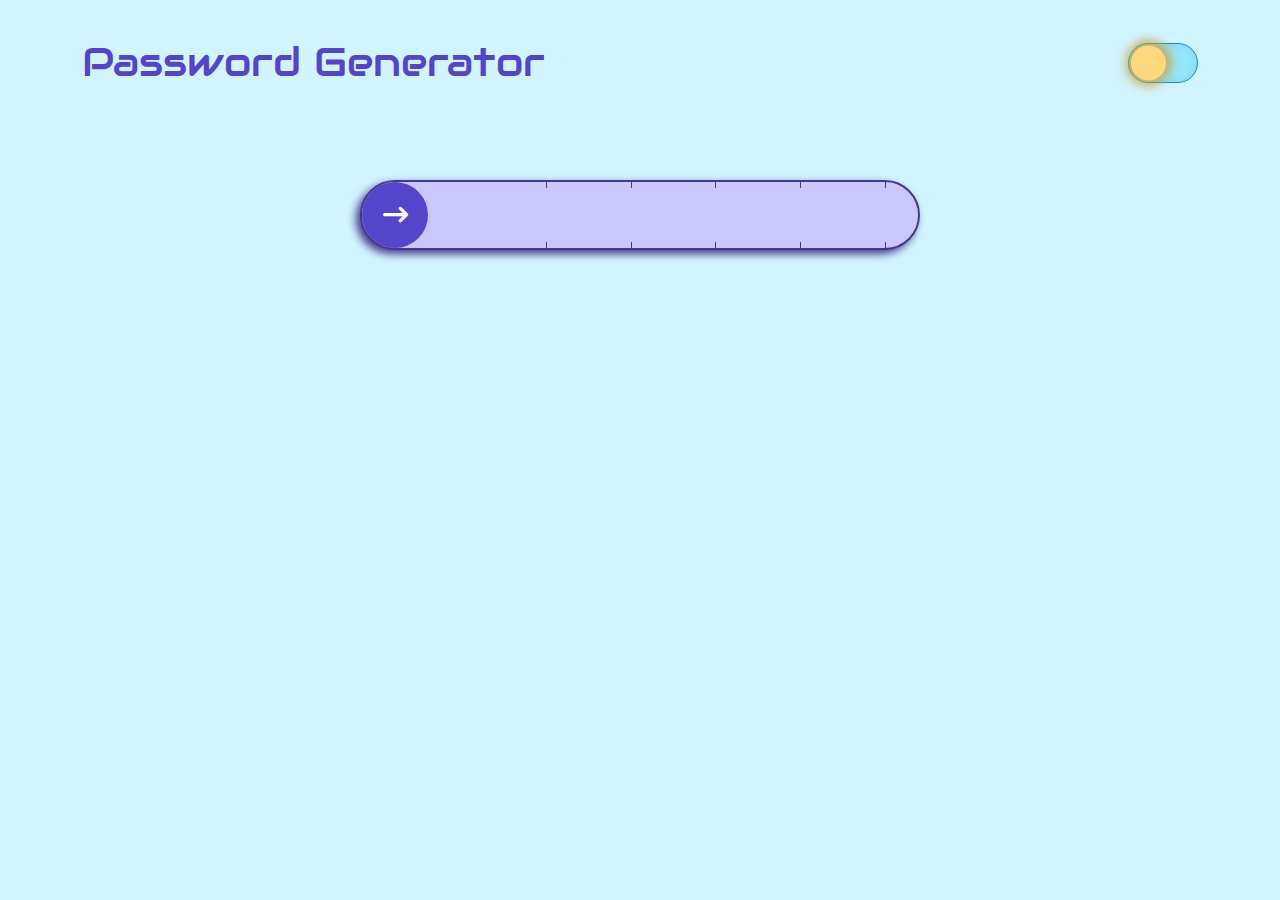
<file: index.html>
<!DOCTYPE html>
<html lang="it">
    <head>
        <meta charset="UTF-8">
        <meta name="viewport" content="width=device-width, initial-scale=1.0">
        <title>
            Password Generator
        </title>
        <link rel="preconnect" href="https://fonts.googleapis.com">
        <link rel="preconnect" href="https://fonts.gstatic.com" crossorigin>
        <link href="https://fonts.googleapis.com/css2?family=Audiowide&display=swap" rel="stylesheet">
        <link rel="stylesheet" href="https://fonts.googleapis.com/css2?family=Courier+Prime&display=swap">
        <link rel="stylesheet" href="https://cdnjs.cloudflare.com/ajax/libs/font-awesome/6.7.2/css/all.min.css">
        <link rel="stylesheet" href="https://cdn.jsdelivr.net/npm/bootstrap@5.2.3/dist/css/bootstrap.min.css">
        <link rel="stylesheet" href="style.css">
        <link rel="icon" href="img/favicon.png">
    </head>
    <body>
        <header>
            <div class="d-flex container justify-content-between align-items-center mt-3">
                <h1 id="Title">
                    Password Generator
                </h1>
                <div>
                    <label id="Switch-container" for="Mode-button" class="rounded-pill position-relative">
                        <div id="Switch" class="rounded-circle d-flex justify-content-center align-items-center position-absolute"></div>
                    </label>
                    <input type="checkbox" id="Mode-button" class="d-none">
                </div>
            </div>
        </header>
        <main>
            <div class="d-flex container mt-1 mt-sm-5">
                <div id="Slider-pill" class="m-auto mx-sm-auto mt-sm-3 rounded-pill d-flex flex-column flex-sm-row justify-content-between align-items-center position-relative">
                    <div id="Ticks-container" class="position-absolute w-100 h-100"></div>
                    <div id="Copy" class="rounded-circle d-flex justify-content-center align-items-center">
                        <i class="fa-regular fa-copy"></i>
                    </div>
                    <div id="Pw-display" class="d-sm-flex">
                        <section class="Block d-flex justify-content-center align-items-center position-relative"></section>
                        <section class="Block d-flex justify-content-center align-items-center position-relative"></section>
                        <section class="Block d-flex justify-content-center align-items-center position-relative"></section>
                        <section class="Block d-flex justify-content-center align-items-center position-relative"></section>
                        <section class="Block d-flex justify-content-center align-items-center position-relative"></section>
                    </div>
                    <div class="rounded-circle"></div>
                    <div id="Slider" class="rounded-circle position-absolute d-flex justify-content-center align-items-center"></div>
                </div>
            </div>
        </main>
        <script src="script.js"></script>
    </body>
</html>
</file>
<file: style.css>
.scale-0 {
    transform: scale(0);
}

.scale-100 {
    transform: scale(1);
}

.scale-80 {
    transform: scale(0.8);
}

body {
    background-color: #D2F4FF;
}

header > .container {
    height: 100px;
}

header h1#Title {
    font-family: "Audiowide", serif;
    font-weight: 400;
    font-style: normal;
}

header #Switch-container {
    height: 40px;
    width: 70px;
    cursor: pointer;
    background: #96e6ff;
    box-shadow: inset 0 0 8px rgba(0, 0, 0, 0.1);
    transition: background 0.3s ease;
    border: 1px solid #0093c0;
}

header #Switch {
    height: 35px;
    width: 35px;
    position: absolute;
    background: #fed87d;
    box-shadow: 0px 0px 10px 6px #c9a13fbf;
    left: 1.5px;
    top: 50%;
    transform: translateY(-50%);
    transition: transform 0.3s ease;
}

body.dark-mode header #Switch-container {
    background: #201c49;
    box-shadow: inset 0 0 8px rgba(0, 0, 0, 0.3);
    border: 1px solid #bfbaff;
}

body.dark-mode header #Switch {
    transform: translateX(calc(100% - 5px)) translateY(-50%);
    background: #bebbe0;
    box-shadow: 0px 0px 10px 3.5px #bfbaffb0;
}

main > .container {
    height: calc(100vh - 4rem - 150px);
}

main #Slider-pill {
    border: 2px solid #44398d;
    box-shadow: -4px 4px 8px 0px #44398d;
    transition: all 0.2s;
}

body.dark-mode main #Slider-pill {
    border-color: #bfbaff;
    box-shadow: 0px 0px 18px 0px #9f9bba;
}

#Slider-pill .rounded-circle {
    width: 66px;
    height: 66px;
}

main #Slider-pill #Copy {
    background-color: #8e84ff;
    color: #ffffff;
    font-size: 25px;
    transition: all 0.2s ease;
}

#Copy.scale-80 i {
    color: #5DFF54;
}

#Slider.active {
    transform: scale(80%);
}

main #Slider-pill #Slider {
    background-color: #5445cb;
    color: #ffffff;
    font-size: 25px;
    transition: all 0.1s ease;
}

#Slider i.position-absolute {
    top: 50%;
    left: 50%;
    transform: translate(-50%, -50%);
}

main #Slider-pill #Pw-display {
    font-family: "Courier Prime", monospace;
    font-size: 21px;
}

#Pw-display {
    color: #44398D !important;
}

#Pw-display .Block.has-next::after {
    content: " ";
    display: table;
    position: absolute;
    background-color: #44398D;
    height: 1.7px;
    width: 10px;
    border-radius: 1px;
}

#Ticks-container {
    pointer-events: none;
}

#Ticks-container .tick {
    background-color: #44398d;
    position: absolute;
    z-index: 1;
}

body.dark-mode #Ticks-container .tick {
    background-color: #bfbaff;
}

body.dark-mode {
    background-color: #2e2672;
    color: #e0e0e0;
}

body:not(.dark-mode) h1#Title {
    color: #5344CA;
}

@media screen and (max-width: 575px) {
    #Slider-pill {
        height: 100%;
        width: 70px;
    }

    #Pw-display {
        height: calc(100% - 132px);
        width: 100%;
    }

    #Pw-display .Block {
        width: 100%;
        height: 20%;
    }

    #Pw-display .Block.has-next::after {
        bottom: -1px;
        left: 50%;
        transform: translate(-50%, 50%);
    }

    #Ticks-container .tick {
        width: 6px;
        height: 1px;
    }

}

@media screen and (min-width: 576px) {
    #Slider-pill {
        height: 70px;
        width: 100%;
    }

    #Pw-display {
        width: calc(100% - 132px);
        height: 100%;
    }

    #Pw-display .Block {
        height: 100%;
        width: 20%;
    }

    #Pw-display .Block.has-next::after {
        right: -1px;
        top: 50%;
        transform: translate(50%, -50%);
    }

    #Ticks-container .tick {
        height: 6px;
        width: 1px;
    }
}

@media screen and (min-width: 768px) {
    #Slider-pill {
        width: 560px;
    }
}
</file>
